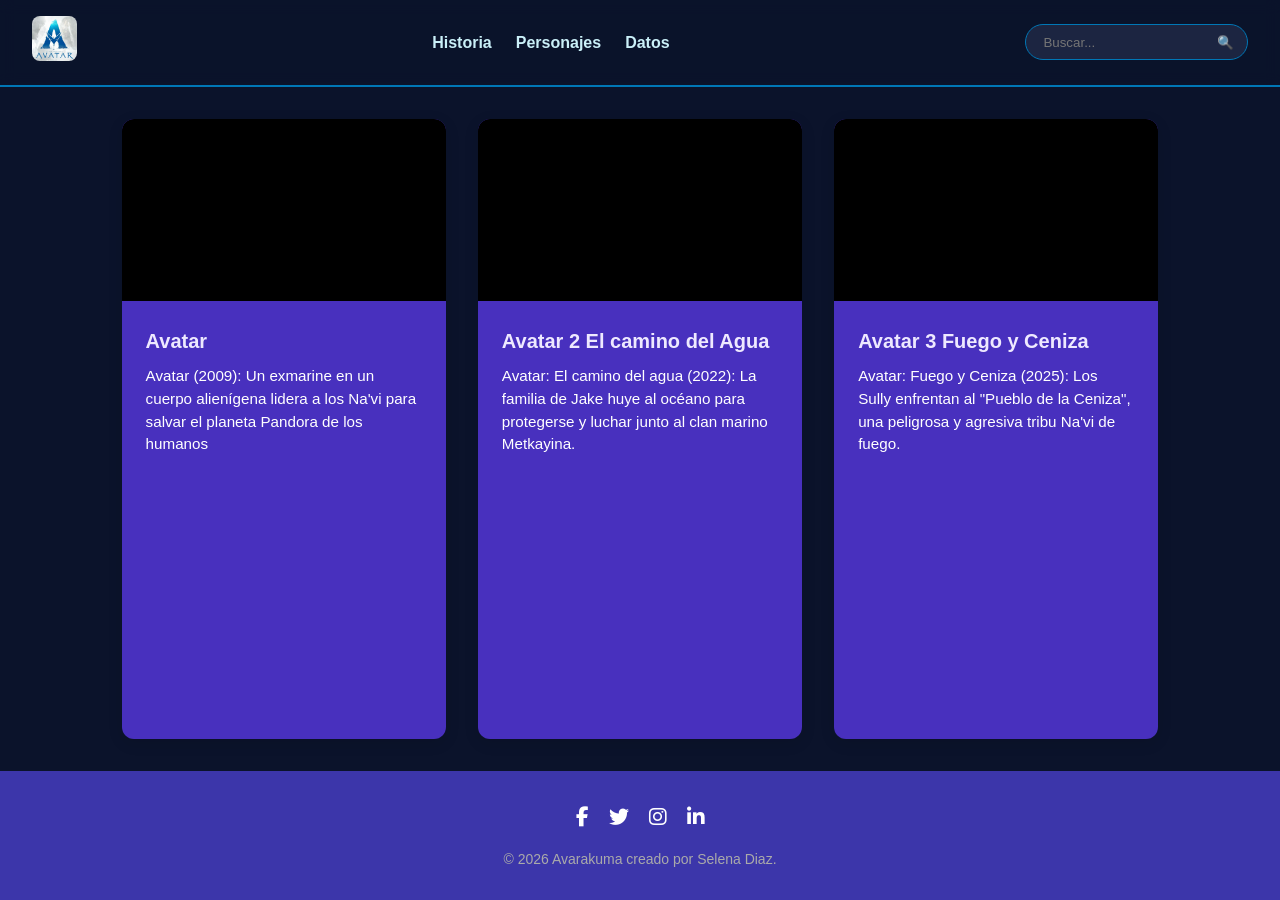
<file: index.html>
<!DOCTYPE html>
<html lang="es">

<head>
  <meta charset="UTF-8">
  <meta name="viewport" content="width=device-width, initial-scale=1.0">
  <title>Avarakuma</title>
  <link rel="stylesheet" href="Proyecto.css">
  <link rel="stylesheet" href="https://cdnjs.cloudflare.com/ajax/libs/font-awesome/6.4.0/css/all.min.css">
  <link rel="stylesheet" href="Historia.html">
  <link rel="stylesheet" href="Datos.html">
</head>

<body>
  <header class="navbar">
    <div class="logo">
      <a href="index.html">
        <img src="LOGO.webp" alt="Logo del sitio" class="logo-img">
      </a>
    </div>
    <nav>
      <ul class="nav-links">
        <li><a href="Historia.html">Historia</a></li>
        <li><a href="Personajes.html">Personajes</a></li>
           <li><a href="Datos.html">Datos</a></li>
      </ul>
    </nav>
    <div class="search-box">
      <input type="text" placeholder="Buscar..." aria-label="Buscar">
      <button type="button">🔍</button>
    </div>
  </header>
  <main class="recetas-grid">
    <article class="card-receta" onclick="seleccionarTarjeta(this)">
      <div class="video-container">
        <iframe src="https://www.youtube.com/embed/CpXJHWSXJW0?si=XFEaVZx2WxG4q5up&amp;start=6"
          title="YouTube video player" frameborder="0"
          allow="accelerometer; autoplay; clipboard-write; encrypted-media; gyroscope; picture-in-picture; web-share"
          referrerpolicy="strict-origin-when-cross-origin" allowfullscreen></iframe>
      </div>
      <div class="card-content">
        <h3>Avatar</h3>
        <p class="descripcion-pierrot">
          Avatar (2009): Un exmarine en un cuerpo alienígena lidera a los Na'vi para salvar el planeta Pandora de los
          humanos
        </p>
        <div class="card-footer-decor"></div>
      </div>
    </article>

    <article class="card-receta" onclick="seleccionarTarjeta(this)">
      <div class="video-container">
        <iframe src="https://www.youtube.com/embed/u0hxjdWG84k?si=n2aLdnrf2VQvRwaA&amp;start=1"
          title="YouTube video player" frameborder="0"
          allow="accelerometer; autoplay; clipboard-write; encrypted-media; gyroscope; picture-in-picture; web-share"
          referrerpolicy="strict-origin-when-cross-origin" allowfullscreen></iframe>
      </div>
      <div class="card-content">
        <h3>Avatar 2 El camino del Agua</h3>
        <p class="descripcion-pierrot">

          Avatar: El camino del agua (2022): La familia de Jake huye al océano para protegerse y luchar junto al clan
          marino Metkayina.

        </p>
        <div class="card-footer-decor"></div>
      </div>
    </article>

    <article class="card-receta" onclick="seleccionarTarjeta(this)">
      <div class="video-container">
        <iframe src="https://www.youtube.com/embed/BlkNo-saOc0?si=AFyRCwMXAuRxxTBH&amp;start=1"
          title="YouTube video player" frameborder="0"
          allow="accelerometer; autoplay; clipboard-write; encrypted-media; gyroscope; picture-in-picture; web-share"
          referrerpolicy="strict-origin-when-cross-origin" allowfullscreen></iframe>
      </div>
      <div class="card-content">
        <h3>Avatar 3 Fuego y Ceniza</h3>
        <p class="descripcion-pierrot">
          Avatar: Fuego y Ceniza (2025): Los Sully enfrentan al "Pueblo de la Ceniza", una peligrosa y agresiva tribu
          Na'vi de fuego.
        </p>
        <div class="card-footer-decor"></div>
      </div>
    </article>
  </main>

  <footer class="footer">
    <div class="footer-container">
      <div class="social-links">
        <a href="#" aria-label="Facebook"><i class="fab fa-facebook-f"></i></a>
        <a href="#" aria-label="Twitter"><i class="fab fa-twitter"></i></a>
        <a href="#" aria-label="Instagram"><i class="fab fa-instagram"></i></a>
        <a href="#" aria-label="LinkedIn"><i class="fab fa-linkedin-in"></i></a>
      </div>
      <p class="copyright">&copy 2026 Avarakuma creado por Selena Diaz.</p>
    </div>
  </footer>

</html>
</file>
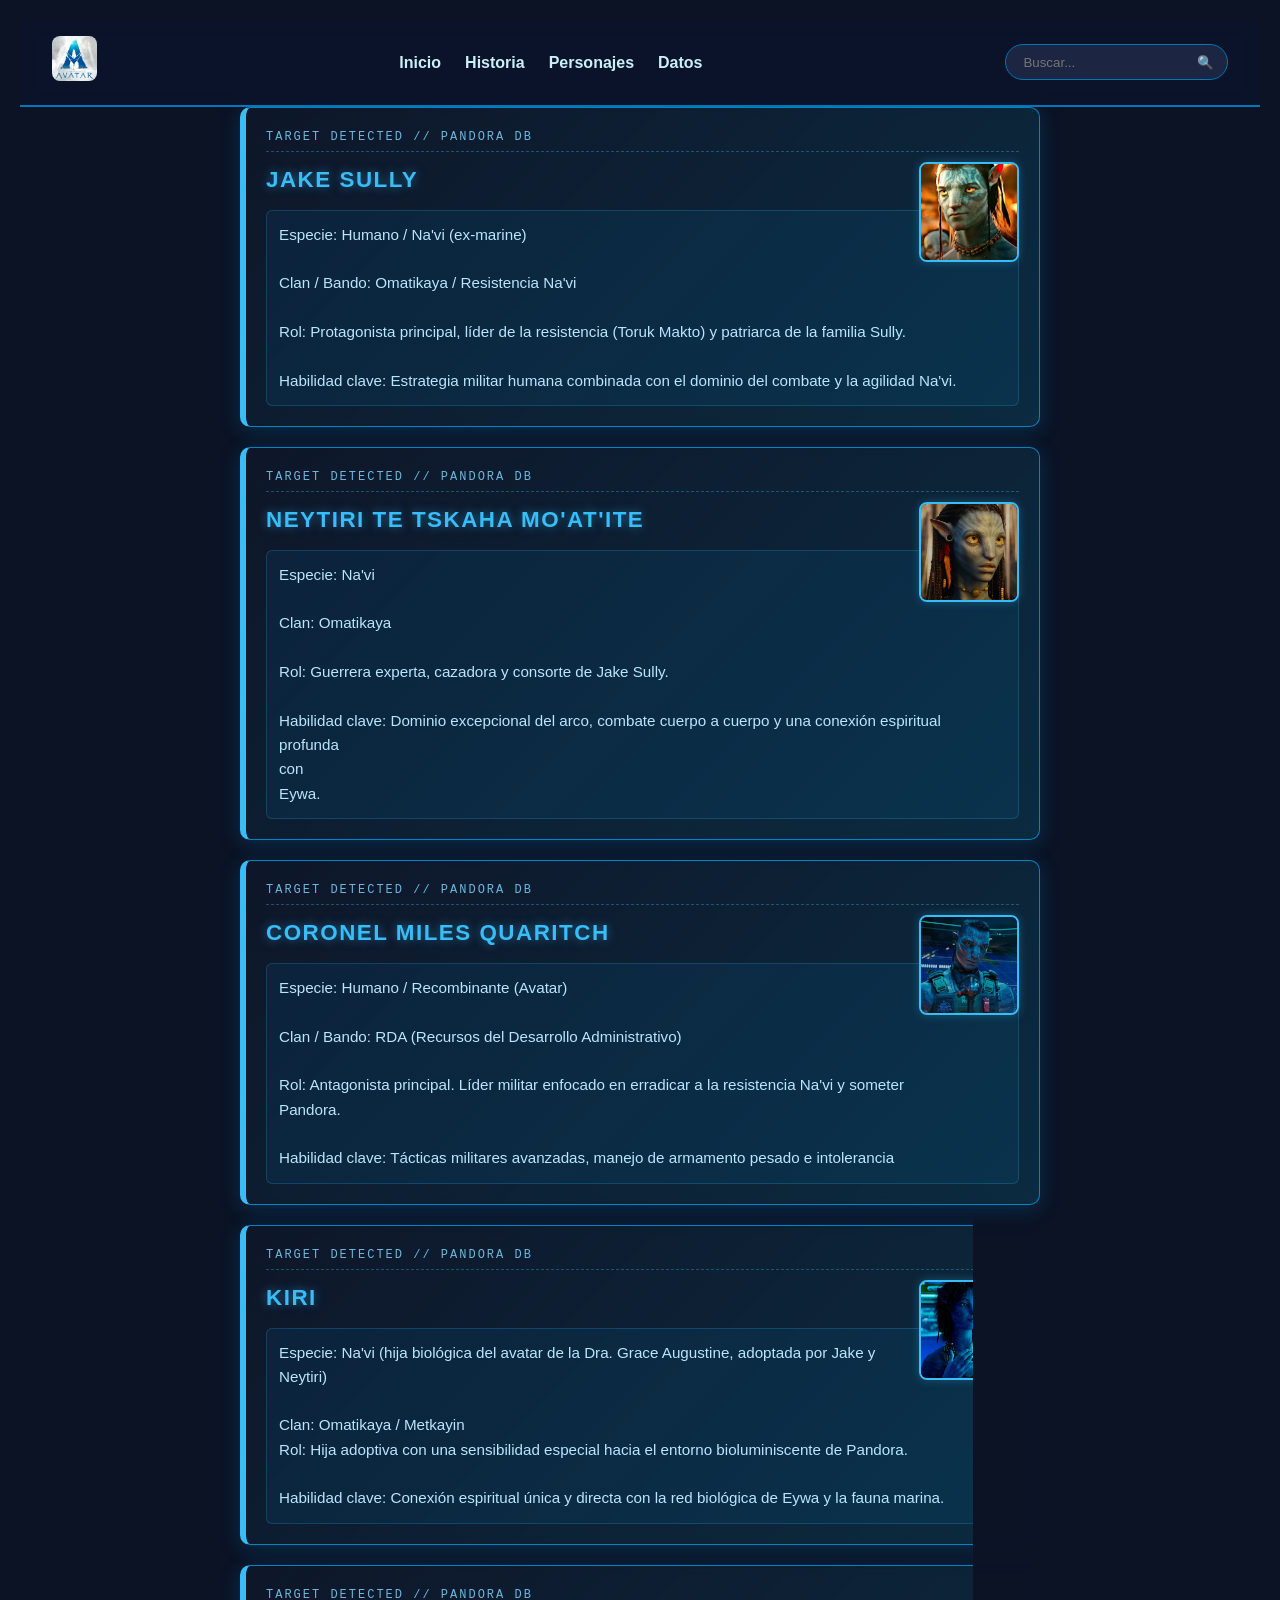
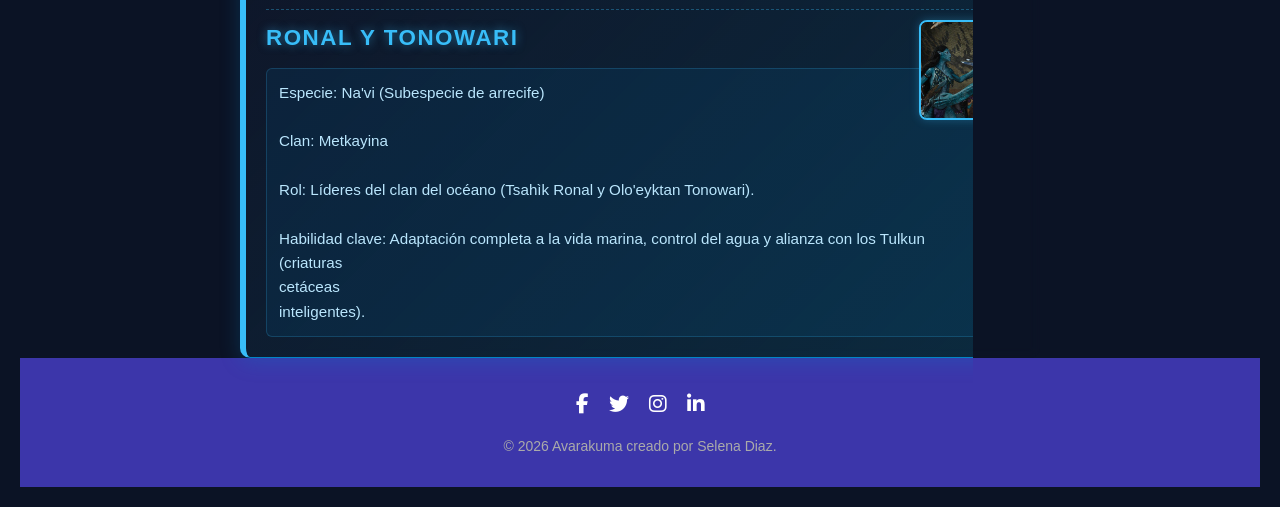
<file: Personajes.html>
<!DOCTYPE html>
<html lang="es">

<head>
    <meta charset="UTF-8">
    <meta name="viewport" content="width=device-width, initial-scale=1.0">
    <title>Avarakuma</title>
   <link rel="stylesheet" href="Personajes.css">
    <link rel="stylesheet" href="https://cdnjs.cloudflare.com/ajax/libs/font-awesome/6.4.0/css/all.min.css">

</head>

<body>
    <header class="navbar">
        <div class="logo">
            <a href="index.html">
                <img src="LOGO.webp" alt="Logo del sitio" class="logo-img">
            </a>
        </div>
               <nav>
            <ul class="nav-links">
                <li><a href="index.html">Inicio</a></li>
                <li><a href="Historia.html">Historia</a></li>
                <li><a href="Personajes.html">Personajes</a></li>
                   <li><a href="Datos.html">Datos</a></li>
            </ul>
        </nav>
        <div class="search-box">
            <input type="text" placeholder="Buscar..." aria-label="Buscar">
            <button type="button">🔍</button>
        </div>
    </header>
    <article>
        <div>
            <img src="Jake.webp" alt="jake.sulli">
            <h1>Jake Sully</h1>
            <p>Especie: Humano / Na'vi (ex-marine)

                Clan / Bando: Omatikaya / Resistencia Na'vi

                Rol: Protagonista principal, líder de la resistencia (Toruk Makto) y patriarca de la familia Sully.

                Habilidad clave: Estrategia militar humana combinada con el dominio del combate y la agilidad Na'vi.</p>
        </div>
        <div>
            <img src="Ney.jpg" alt="ney">
            <h1>Neytiri te Tskaha Mo'at'ite</h1>
            <p>Especie: Na'vi

                Clan: Omatikaya

                Rol: Guerrera experta, cazadora y consorte de Jake Sully.

                Habilidad clave: Dominio excepcional del arco, combate cuerpo a cuerpo y una conexión espiritual
                profunda
                con
                Eywa.</p>
        </div>
        <div>
            <img src="Quaritch.webp" alt="coronel">
            <h1>Coronel Miles Quaritch</h1>
            <p>Especie: Humano / Recombinante (Avatar)

                Clan / Bando: RDA (Recursos del Desarrollo Administrativo)

                Rol: Antagonista principal. Líder militar enfocado en erradicar a la resistencia Na'vi y someter
                Pandora.

                Habilidad clave: Tácticas militares avanzadas, manejo de armamento pesado e intolerancia</p>
        </div>
        <div>
            <img src="Kiri_closeup.webp" alt="kiri">
            <h1>Kiri</h1>
            <p>Especie: Na'vi (hija biológica del avatar de la Dra. Grace Augustine, adoptada por Jake y Neytiri)

                Clan: Omatikaya / Metkayin
                Rol: Hija adoptiva con una sensibilidad especial hacia el entorno bioluminiscente de Pandora.

                Habilidad clave: Conexión espiritual única y directa con la red biológica de Eywa y la fauna marina.
            </p>
        </div>
        <div>
            <img src="tonowari-ronal.jpg" alt="">
            <h1>Ronal y Tonowari</h1>
            <p>Especie: Na'vi (Subespecie de arrecife)

                Clan: Metkayina

                Rol: Líderes del clan del océano (Tsahìk Ronal y Olo'eyktan Tonowari).

                Habilidad clave: Adaptación completa a la vida marina, control del agua y alianza con los Tulkun
                (criaturas
                cetáceas
                inteligentes).
            </p>
        </div>
    </article>
    <footer class="footer">
        <div class="footer-container">
            <div class="social-links">
                <a href="#" aria-label="Facebook"><i class="fab fa-facebook-f"></i></a>
                <a href="#" aria-label="Twitter"><i class="fab fa-twitter"></i></a>
                <a href="#" aria-label="Instagram"><i class="fab fa-instagram"></i></a>
                <a href="#" aria-label="LinkedIn"><i class="fab fa-linkedin-in"></i></a>
            </div>
            <p class="copyright">&copy; 2026 Avarakuma creado por Selena Diaz.</p>
        </div>
    </footer>
</body>

</html>
</file>
<file: Proyecto.css>
:root {
  --bg-principal: #0b132b;
  --bg-card: #1c2541;
  --bg-card-hover: #233156;
  --azul-profundo: #0077b6;
  --celeste-brillante: #00b4d8;
  --celeste-claro: #90e0ef;
  --celeste-pastel: #caf0f8;
  --texto-blanco: #ffffff;
  --texto-secundario: #c0d6df;
  --sombra-celeste: rgba(0, 180, 216, 0.25);
}

* {
  margin: 0;
  padding: 0;
  box-sizing: border-box;
}

body {
  font-family: 'Segoe UI', Tahoma, Geneva, Verdana, sans-serif;
  background-color: var(--bg-principal);
  color: var(--texto-blanco);
  line-height: 1.6;
  display: grid;
  grid-template-rows: max-content 1fr max-content;
  min-height: 100vh;
}

.navbar {
  display: flex;
  flex-wrap: wrap;
  justify-content: space-between;
  align-items: center;
  padding: 1rem 2rem;
  background-color: rgba(11, 19, 43, 0.95);
  border-bottom: 2px solid var(--azul-profundo);
  position: sticky;
  top: 0;
  z-index: 100;
  backdrop-filter: blur(8px);
}

.logo-img {
  height: 45px;
  width: auto;
  border-radius: 8px;
}

.nav-links {
  display: flex;
  list-style: none;
  gap: 1.5rem;
}

.nav-links a {
  color: var(--celeste-pastel);
  text-decoration: none;
  font-weight: 600;
  transition: color 0.3s ease;
}

.nav-links a:hover {
  color: var(--celeste-brillante);
}

.search-box {
  display: flex;
  align-items: center;
  background: var(--bg-card);
  border: 1px solid var(--azul-profundo);
  border-radius: 20px;
  padding: 0.3rem 0.8rem;
}

.search-box input {
  background: transparent;
  border: none;
  outline: none;
  color: var(--texto-blanco);
  padding: 0.3rem;
}

.search-box button {
  background: transparent;
  border: none;
  cursor: pointer;
}

.main-content {
  text-align: center;
  padding: 3rem 1rem 1.5rem;
}

.main-content h1 {
  font-size: 2.5rem;
  color: var(--celeste-pastel);
  margin-bottom: 0.5rem;
  text-shadow: 0 0 10px rgba(144, 224, 239, 0.3);
}

.main-content p {
  color: var(--texto-secundario);
}

.cards-grid {
  display: grid;
  grid-template-columns: repeat(auto-fit, minmax(280px, 1fr));
  gap: 2rem;
  max-width: 1200px;
  margin: 2rem auto;
  padding: 0 1.5rem;
}

main {
  width: 86vw;
  display: flex;
  margin: 100px auto;
  justify-content: center;
  gap: 10px;
}
.recetas-grid {
  display: grid;
  grid-template-columns: repeat(auto-fit, minmax(300px, 1fr));
  gap: 2rem;
  padding: 2rem;
  max-width: 1200px;
  margin: 0 auto;
  font-family: 'Segoe UI', Tahoma, Geneva, Verdana, sans-serif;
}

.card-receta {
  background-color: #4830be;
  border-radius: 12px;
  overflow: hidden;
  box-shadow: 0 4px 15px rgba(0, 0, 0, 0.1);
  transition: transform 0.3s ease, box-shadow 0.3s ease;
  cursor: pointer;
  display: flex;
  flex-direction: column;
}

.card-receta:hover {
  transform: translateY(-6px);
  box-shadow: 0 8px 25px rgba(0, 0, 0, 0.15);
}

.video-container {
  position: relative;
  width: 100%;
  aspect-ratio: 16 / 9;
  background-color: #000;
}

.video-container iframe {
  position: absolute;
  top: 0;
  left: 0;
  width: 100%;
  height: 100%;
  border: 0;
}

.card-content {
  padding: 1.5rem;
  display: flex;
  flex-direction: column;
  flex-grow: 1;
}
.card-content h3 {
  margin: 0 0 0.5rem 0;
  font-size: 1.25rem;
  color: #eee9ff;
}

.descripcion-pierrot {
    font-size: 0.95rem;
  color: #ffffff;
  line-height: 1.5;
  margin-bottom: 1rem;
}


.site-footer {
  text-align: center;
  padding: 2rem 1rem;
  background-color: #060b18;
  border-top: 1px solid var(--azul-profundo);
  color: var(--texto-secundario);
  margin-top: 3rem;
}

.footer {
  background-color: #3c36aa;
  color: #ffffff;
  padding: 30px 20px;
  text-align: center;
  font-family: Arial, sans-serif;
}

.footer-container {
  max-width: 1200px;
  margin: 0 auto;
  display: flex;
  flex-direction: column;
  align-items: center;
  gap: 15px;
}

.social-links {
  display: flex;
  gap: 20px;
}

.social-links a {
  color: #ffffff;
  font-size: 20px;
  text-decoration: none;
  transition: color 0.3s ease, transform 0.3s ease;
}

.social-links a:hover {
  color: #007bff;
  transform: translateY(-3px);
}

.copyright {
  font-size: 14px;
  color: #aaaaaa;
  margin: 0;
}

.Texto {
  max-width: 800px;
  margin: 2rem auto;
  padding: 2rem;
  background: linear-gradient(135deg, #071527 0%, #0d2847 50%, #030a14 100%);
  border-radius: 16px;
  box-shadow: 0 10px 30px rgba(14, 165, 233, 0.2);
  border: 1px solid rgba(56, 189, 248, 0.25);
  font-family: 'Segoe UI', system-ui, -apple-system, sans-serif;
  display: flex;
  flex-direction: column;
  gap: 1.25rem;
}

.Texto p {
  margin: 0;
  padding: 1.25rem 1.5rem;
  background: rgba(14, 165, 233, 0.08);
  border-left: 4px solid #38bdf8;
  border-radius: 0 12px 12px 0;
  color: #e0f2fe;
  font-size: 0.98rem;
  line-height: 1.6;
  backdrop-filter: blur(8px);
  transition: all 0.3s ease;
}

.Texto p:hover {
  transform: translateX(6px);
  background: rgba(14, 165, 233, 0.16);
  border-left-color: #7dd3fc;
  box-shadow: 0 4px 20px rgba(56, 189, 248, 0.25);
}
</file>
<file: Personajes.css>
:root {
  --bg-principal: #0b132b;
  --bg-card: #1c2541;
  --bg-card-hover: #233156;
  --azul-profundo: #0077b6;
  --celeste-brillante: #00b4d8;
  --celeste-claro: #90e0ef;
  --celeste-pastel: #caf0f8;
  --texto-blanco: #ffffff;
  --texto-secundario: #c0d6df;
  --sombra-celeste: rgba(0, 180, 216, 0.25);
}

* {
  margin: 0;
  padding: 0;
  box-sizing: border-box;
}

body {
  font-family: 'Segoe UI', Tahoma, Geneva, Verdana, sans-serif;
  background-color: var(--bg-principal);
  color: var(--texto-blanco);
  line-height: 1.6;
}

.navbar {
  display: flex;
  justify-content: space-between;
  align-items: center;
  padding: 1rem 2rem;
  background-color: rgba(11, 19, 43, 0.95);
  border-bottom: 2px solid var(--azul-profundo);
  position: sticky;
  top: 0;
  z-index: 100;
  backdrop-filter: blur(8px);
}

.logo-img {
  height: 45px;
  width: auto;
  border-radius: 8px;
}

.nav-links {
  display: flex;
  list-style: none;
  gap: 1.5rem;
}

.nav-links a {
  color: var(--celeste-pastel);
  text-decoration: none;
  font-weight: 600;
  transition: color 0.3s ease;
}

.nav-links a:hover {
  color: var(--celeste-brillante);
}

.search-box {
  display: flex;
  align-items: center;
  background: var(--bg-card);
  border: 1px solid var(--azul-profundo);
  border-radius: 20px;
  padding: 0.3rem 0.8rem;
}

.search-box input {
  background: transparent;
  border: none;
  outline: none;
  color: var(--texto-blanco);
  padding: 0.3rem;
}

.search-box button {
  background: transparent;
  border: none;
  cursor: pointer;
}

.main-content {
  text-align: center;
  padding: 3rem 1rem 1.5rem;
}

.main-content h1 {
  font-size: 2.5rem;
  color: var(--celeste-pastel);
  margin-bottom: 0.5rem;
  text-shadow: 0 0 10px rgba(144, 224, 239, 0.3);
}

.main-content p {
  color: var(--texto-secundario);
}

body {
  background-color: #0b1325;
  font-family: 'Segoe UI', Tahoma, Geneva, Verdana, sans-serif;
  color: #e0f2fe;
  padding: 20px;
}


article {
  display: flex;
  flex-direction: column;
  flex-wrap: wrap;
  gap: 20px;
  max-width: 800px;
  margin: 0 auto;
}

article > div {
  background: linear-gradient(135deg, rgba(15, 23, 42, 0.95) 0%, rgba(14, 116, 144, 0.25) 100%);
  border: 1.5px solid #0284c7;
  border-left: 6px solid #38bdf8;
  border-radius: 10px;
  padding: 20px;
  position: relative;
  box-shadow: 0 4px 20px rgba(2, 132, 199, 0.25);
  backdrop-filter: blur(5px);
  transition: transform 0.3s ease, box-shadow 0.3s ease, border-color 0.3s ease;
  overflow: hidden;
}

article > div:hover {
  transform: translateY(-3px);
  border-color: #38bdf8;
  box-shadow: 0 8px 25px rgba(56, 189, 248, 0.4);
}

article > div::before {
  content: "TARGET DETECTED // PANDORA DB";
  display: block;
  font-size: 0.75rem;
  font-family: 'Courier New', Courier, monospace;
  color: #7dd3fc;
  letter-spacing: 2px;
  margin-bottom: 10px;
  opacity: 0.85;
  border-bottom: 1px dashed rgba(56, 189, 248, 0.4);
  padding-bottom: 4px;
}

article > div img {
  width: 100px;
  height: 100px;
  object-fit: cover;
  border-radius: 8px;
  border: 2px solid #38bdf8;
  float: right;
  margin-left: 15px;
  margin-bottom: 10px;
  box-shadow: 0 0 10px rgba(56, 189, 248, 0.3);
}

article > div h1 {
  color: #38bdf8;
  font-size: 1.4rem;
  margin-top: 0;
  margin-bottom: 12px;
  text-transform: uppercase;
  letter-spacing: 1.5px;
  text-shadow: 0 0 10px rgba(56, 189, 248, 0.5);
}

article > div p {
  font-size: 0.95rem;
  line-height: 1.6;
  color: #bae6fd;
  white-space: pre-line; 
  background: rgba(2, 132, 199, 0.1);
  padding: 12px;
  border-radius: 6px;
  border: 1px solid rgba(56, 189, 248, 0.2);
}


.site-footer {
  text-align: center;
  padding: 2rem 1rem;
  background-color: #060b18;
  border-top: 1px solid var(--azul-profundo);
  color: var(--texto-secundario);
  margin-top: 3rem;
}

.footer {
  background-color: #3c36aa;
  color: #ffffff;
  padding: 30px 20px;
  text-align: center;
  font-family: Arial, sans-serif;
}

.footer-container {
  max-width: 1200px;
  margin: 0 auto;
  display: flex;
  flex-direction: column;
  align-items: center;
  gap: 15px;
}

.social-links {
  display: flex;
  gap: 20px;
}

.social-links a {
  color: #ffffff;
  font-size: 20px;
  text-decoration: none;
  transition: color 0.3s ease, transform 0.3s ease;
}

.social-links a:hover {
  color: #007bff;
  transform: translateY(-3px);
}

.copyright {
  font-size: 14px;
  color: #aaaaaa;
  margin: 0;
}

.Texto {
  max-width: 800px;
  margin: 2rem auto;
  padding: 2rem;
  background: linear-gradient(135deg, #071527 0%, #0d2847 50%, #030a14 100%);
  border-radius: 16px;
  box-shadow: 0 10px 30px rgba(14, 165, 233, 0.2);
  border: 1px solid rgba(56, 189, 248, 0.25);
  font-family: 'Segoe UI', system-ui, -apple-system, sans-serif;
  display: flex;
  flex-direction: column;
  gap: 1.25rem;
}

.Texto p {
  margin: 0;
  padding: 1.25rem 1.5rem;
  background: rgba(14, 165, 233, 0.08);
  border-left: 4px solid #38bdf8;
  border-radius: 0 12px 12px 0;
  color: #e0f2fe;
  font-size: 0.98rem;
  line-height: 1.6;
  backdrop-filter: blur(8px);
  transition: all 0.3s ease;
}

.Texto p:hover {
  transform: translateX(6px);
  background: rgba(14, 165, 233, 0.16);
  border-left-color: #7dd3fc;
  box-shadow: 0 4px 20px rgba(56, 189, 248, 0.25);
}
</file>
